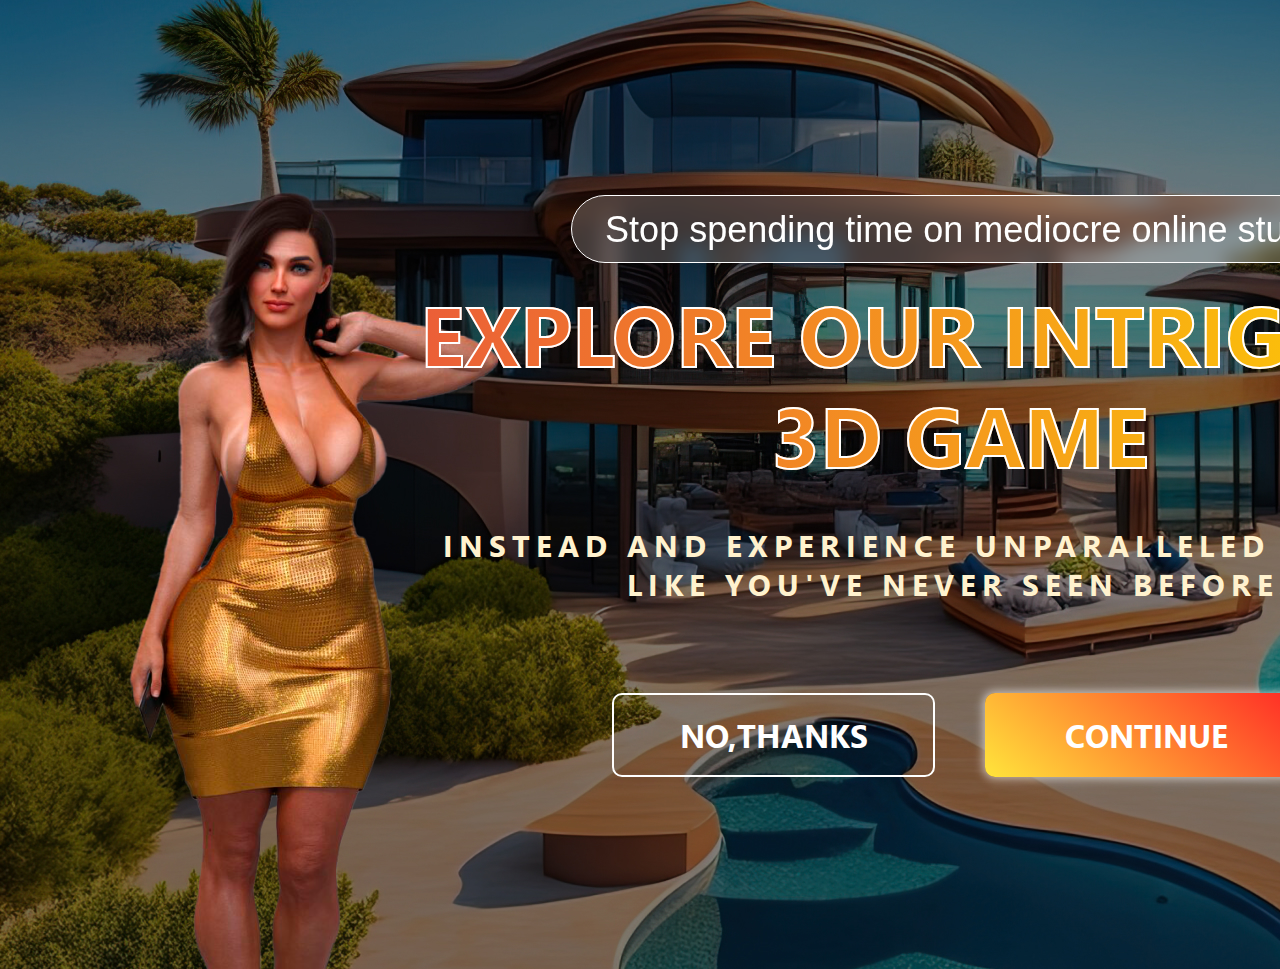
<file: index.html>
<!DOCTYPE html>
<html lang="en">
<head>
  <meta charset="UTF-8">
  <meta name="viewport" content="width=device-width, initial-scale=1.0">
  <link rel="preconnect" href="https://fonts.googleapis.com">
  <link rel="preconnect" href="https://fonts.gstatic.com" crossorigin>
  <link href="https://fonts.googleapis.com/css2?family=Raleway:wght@700&family=Roboto:wght@400;500;700&display=swap"
    rel="stylesheet">
  <link rel="stylesheet" href="https://cdnjs.cloudflare.com/ajax/libs/modern-normalize/0.6.0/modern-normalize.min.css">
  <link rel="stylesheet" href="./css/styles.css">
  <!-- <link rel="stylesheet" href="./css/media.css"> -->
  
  <title>Game</title>
</head>
<body>
  
<div class="container">
  <button id="toggleSvgButton">
<img id="svgImage" src="./images/volume.svg" alt="volume">
</button>
<div class="all">
  <div class="img_girl">
    <img class="girl_left"
    srcset=""
    src="./images/girl_left.png" alt="girl_left">
    <img class="girl_right"
    srcset=""
    src="./images/girl_right.png" alt="girl_right">
  </div>
  <div class="content">
    <h2 class="frame">Stop spending time on mediocre online stuff!</h2>
    <h1 class="explore">Explore our intriguing 3D game</h1>
    <h3 class="instead">instead and experience unparalleled pleasure like you've never seen before.</h3>
    <div class="button_variant">
    <button type="button" class="button_one">No,thanks</button>
    <button type="button" class="button_two">Continue</button>
    </div>
  </div>
</div>
</div>
<script>
  let svgImage = document.getElementById('svgImage');
let toggleSvgButton = document.getElementById('toggleSvgButton');
let firstSvgPath = './images/volume.svg';
let secondSvgPath = './images/volumeOff.svg';
let isSvgToggle = false;

toggleSvgButton.addEventListener('click', function() {
  
  if (isSvgToggle) {
    svgImage.src = firstSvgPath;
  } else {
    svgImage.src = secondSvgPath;
  }
  
  isSvgToggle = !isSvgToggle;
});
</script>
</body>

</html>
</file>
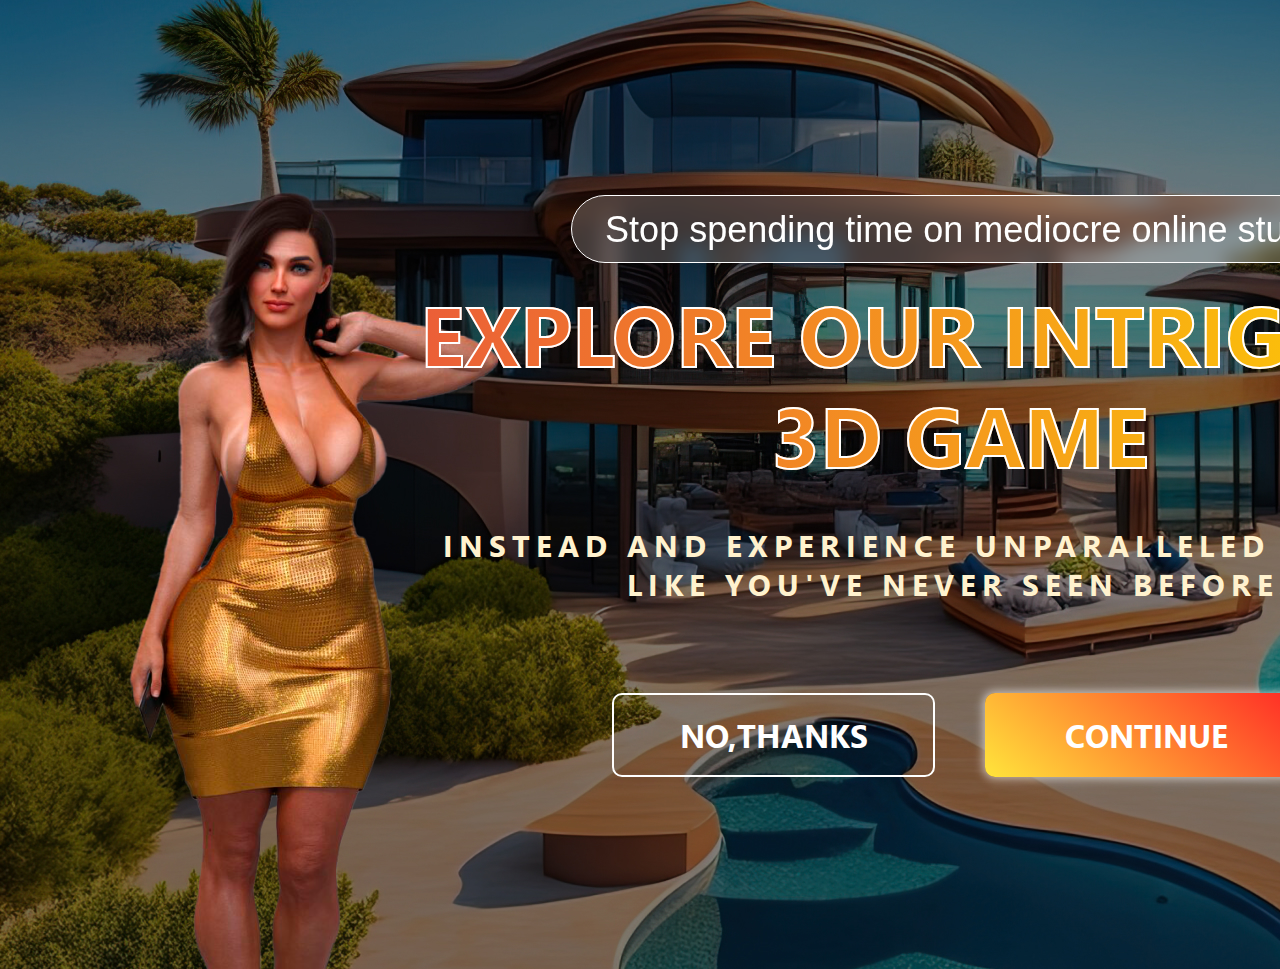
<file: indexOne.html>
<!DOCTYPE html>
<html lang="en">
<head>
  <meta charset="UTF-8">
  <meta name="viewport" content="width=device-width, initial-scale=1.0">
  <link rel="preconnect" href="https://fonts.googleapis.com">
  <link rel="preconnect" href="https://fonts.gstatic.com" crossorigin>
  <link href="https://fonts.googleapis.com/css2?family=Raleway:wght@700&family=Roboto:wght@400;500;700&display=swap"
    rel="stylesheet">
  <link rel="stylesheet" href="https://cdnjs.cloudflare.com/ajax/libs/modern-normalize/0.6.0/modern-normalize.min.css">
  <link rel="stylesheet" href="./css/styles.css">
  <link rel="stylesheet" href="./css/mediaOne.css">
  
  <title>Game</title>
</head>
<body>
  
<div class="container">
  <button id="toggleSvgButton">
<img id="svgImage" src="./images/volume.svg" alt="volume">
</button>
<div class="all">
  <div class="img_girl">
    <img class="girl_left"
    src="./images/girl_left.png" alt="girl_left">
    <img class="girl_right"
    src="./images/girl_right.png" alt="girl_right">
    <div class="girl_rightMini"></div>
  </div>
  <div class="content">
    <h2 class="frame">Stop spending time on mediocre online stuff!</h2>
    <h1 class="explore">Explore our intriguing 3D game</h1>
    <h3 class="instead">instead and experience unparalleled pleasure like you've never seen before.</h3>
    <div class="button_variant">
    <button type="button" class="button_one">No,thanks</button>
    <button type="button" class="button_two">Continue</button>
    </div>
  </div>
</div>
</div>
<script>
  let svgImage = document.getElementById('svgImage');
let toggleSvgButton = document.getElementById('toggleSvgButton');
let firstSvgPath = './images/volume.svg';
let secondSvgPath = './images/volumeOff.svg';
let isSvgToggle = false;



toggleSvgButton.addEventListener('click', function() {
  
  if (isSvgToggle) {
    svgImage.src = firstSvgPath;
  } else {
    svgImage.src = secondSvgPath;
  }
  
  isSvgToggle = !isSvgToggle;
});
</script>
</body>

</html>
</file>
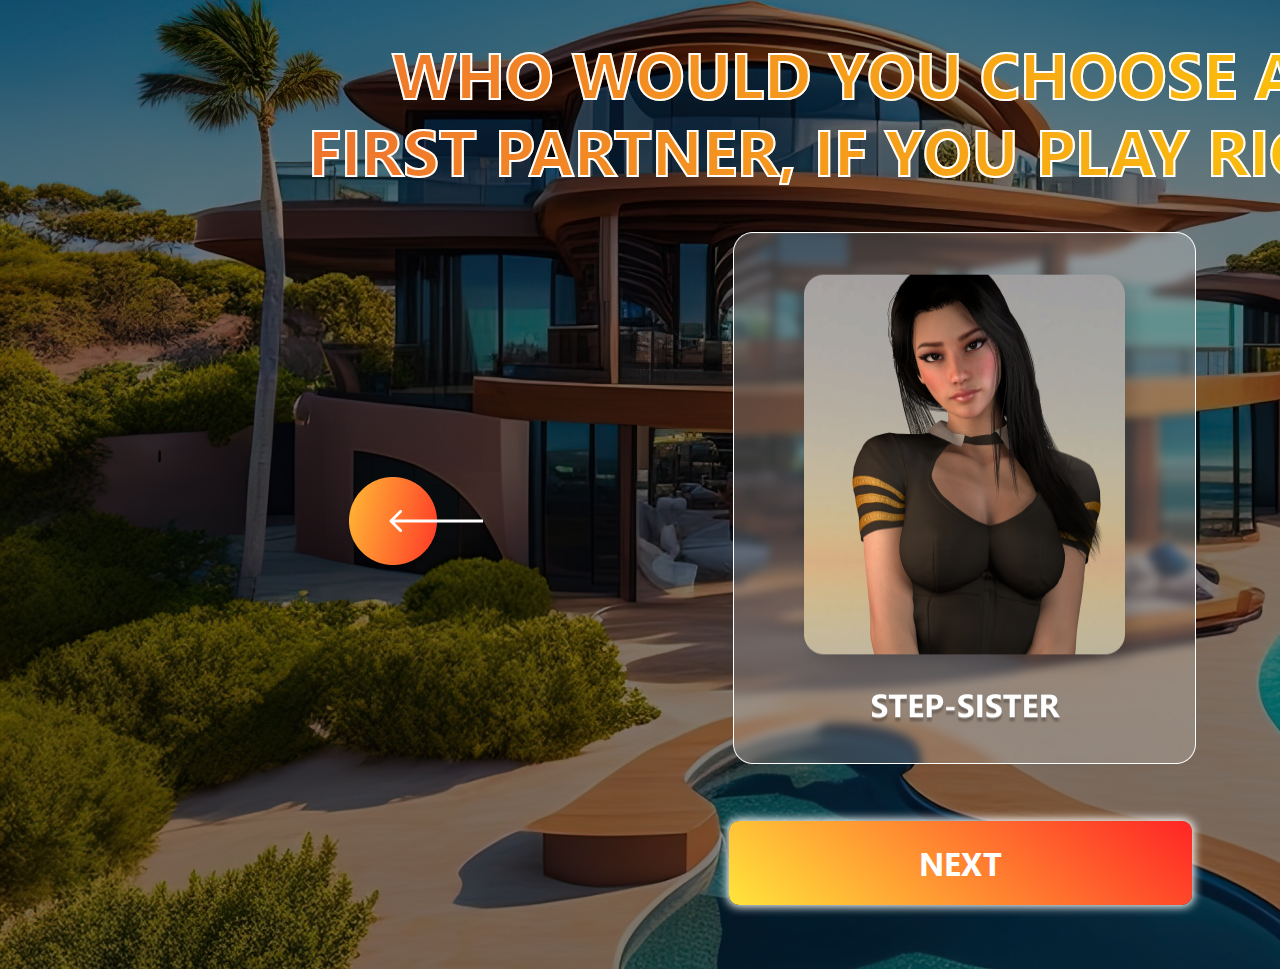
<file: indexThree.html>
<!DOCTYPE html>
<html lang="en">
<head>
  <meta charset="UTF-8">
  <meta name="viewport" content="width=device-width, initial-scale=1.0">
  <link rel="preconnect" href="https://fonts.googleapis.com">
  <link rel="preconnect" href="https://fonts.gstatic.com" crossorigin>
  <link href="https://fonts.googleapis.com/css2?family=Raleway:wght@700&family=Roboto:wght@400;500;700&display=swap"
    rel="stylesheet">
  <link rel="stylesheet" href="https://cdnjs.cloudflare.com/ajax/libs/modern-normalize/0.6.0/modern-normalize.min.css">
  <link rel="stylesheet" href="./css/styles.css">
  <link rel="stylesheet" href="./css/mediaThree.css">
  
  <title>Game</title>
</head>
<body>
  
<div class="container">
  <div class="header">
  <h1 class="who">Who Would You Choose as Your First Partner, if you play right now?</h1>
  <button id="toggleSvgButtonThree">
    <img id="svgImage" src="./images/volume.svg" alt="volume">
    </button>
  </div>
  <div class="center">
    <img class="arrow_Left"
    src="./images/arrow_Left.png" alt="arrow_Left">
    <div class="arrow_LeftMini"></div>
    <img class="group_24"
    src="./images/group_24.png" alt="group_24">
    <div class="group_24Mini"></div>
    <img class="arrow_Right"
    src="./images/arrow_Right.png" alt="arrow_Right">
    <div class="arrow_RightMini"></div>
  </div>
  <div class="style_button_three">
  <button type="button_Three" class="button_Three">Next</button>
</div>
</div>
<script>
  let svgImage = document.getElementById('svgImage');
let toggleSvgButtonThree = document.getElementById('toggleSvgButtonThree');
let firstSvgPath = './images/volume.svg';
let secondSvgPath = './images/volumeOff.svg';
let isSvgToggle = false;

toggleSvgButtonThree.addEventListener('click', function() {
  
  if (isSvgToggle) {
    svgImage.src = firstSvgPath;
  } else {
    svgImage.src = secondSvgPath;
  }
  
  isSvgToggle = !isSvgToggle;
});
</script>
</body>

</html>
</file>
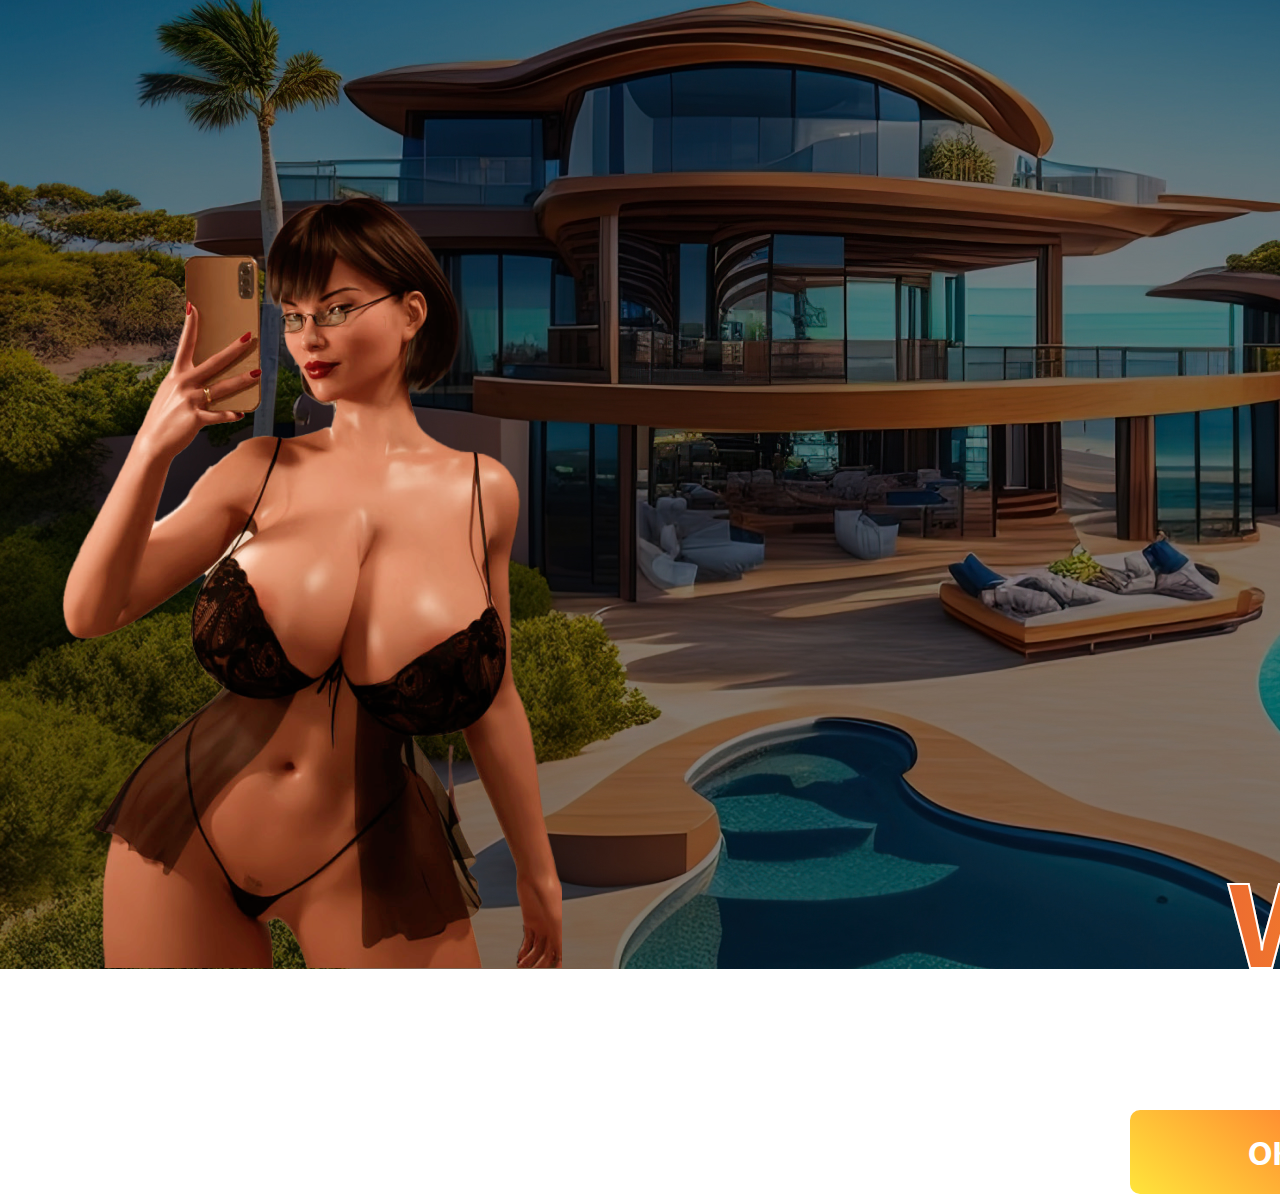
<file: indexTwo.html>
<!DOCTYPE html>
<html lang="en">
<head>
  <meta charset="UTF-8">
  <meta name="viewport" content="width=device-width, initial-scale=1.0">
  <link rel="preconnect" href="https://fonts.googleapis.com">
  <link rel="preconnect" href="https://fonts.gstatic.com" crossorigin>
  <link href="https://fonts.googleapis.com/css2?family=Raleway:wght@700&family=Roboto:wght@400;500;700&display=swap"
    rel="stylesheet">
  <link rel="stylesheet" href="https://cdnjs.cloudflare.com/ajax/libs/modern-normalize/0.6.0/modern-normalize.min.css">
  <link rel="stylesheet" href="./css/styles.css">
  <!-- <link rel="stylesheet" href="./css/media.css"> -->
  
  <title>Game</title>
</head>
<body>
  
<div class="container">
  <button id="toggleSvgButton">
    <img id="svgImage" src="./images/volume.svg" alt="volume">
    </button>
  <div class="img_girl_Two">
  <img class="girl_left_Two"
    srcset=""
    src="./images/girl_left_Two.png" alt="girl_left">
    <div class="content_Two">
    <h1 class="warning">Warning</h1>
    <h3 class="you_must">You must be at least 18 years old and comfortable with mature topics to play the game.</h3>
    <button type="button" class="button_two_continue">Ok, Continue</button>

  </div>

    <img class="girl_right_Two"
    srcset=""
    src="./images/girl_right_Two.png" alt="girl_right">
  </div>
</div>
<script>
  let svgImage = document.getElementById('svgImage');
let toggleSvgButton = document.getElementById('toggleSvgButton');
let firstSvgPath = './images/volume.svg';
let secondSvgPath = './images/volumeOff.svg';
let isSvgToggle = false;

toggleSvgButton.addEventListener('click', function() {
  
  if (isSvgToggle) {
    svgImage.src = firstSvgPath;
  } else {
    svgImage.src = secondSvgPath;
  }
  
  isSvgToggle = !isSvgToggle;
});
</script>
</body>

</html>
</file>
<file: css/styles.css>
body {
  width: 1920px;
  height: 969px;
  margin: auto;
  font-family:Nirmala ui, sans-serif;
}
@font-face {
  font-family:Nirmala ui;
  src: url(../fonts/nirmala-ui-bold_2.ttf);
  /* font-family:Nirmala ui;
  src: url(../fonts/Nirmala-ui.ttf); */
}

.container {
  /* margin: 0 auto; */
  width: 1920px;
  height: 969px;
  background-image: url(../images/screenBody.jpg);
  
}

.all {
  display: flex;
}
.img_girl {
  position: absolute;
  z-index: 0;
  display: flex;
  align-items: baseline;
}

.girl_left {
  padding: 70px 0px 0px 70px; 
}

.girl_right {
padding-left: 636px;
}

.content {
  display: flex;
  align-items: center;
  flex-direction: column;
  z-index: 1;
  padding: 91px 0px 0px 410px;
}

.frame {
  margin: 0px;
  border: 1px solid #FFFFFF;
  display: flex;
  align-items: center;
  justify-content: center;
  backdrop-filter: blur(10px);
  width: 779px;
  height: 68px;
  border-radius: 40px;
  background-color: rgb(255 255 255 / 20%);
  font-size: 36px;
  color: #FFFFFF;
  font-weight: 300;
  font-family: '../fonts/Nirmala-ui.ttf', sans-serif;
}

.explore {
  padding-top: 20px;
  margin: 0;
  width: 1100px;
  font-weight: 700;
  font-size: 84px;
  line-height: 100.8px;
  text-align: center;
  text-transform: uppercase;
  background: linear-gradient(to right, #EB5D38, #FFD600);
  -webkit-background-clip: text;
  color: transparent;
  
  -webkit-text-stroke: 2px #FFFFFF;
}

.instead {
  padding-top: 40px;
  margin: 0;
  width: 1100px;
  color: #FFF2CE;
  text-transform: uppercase;
  font-size: 30px;
  line-height: 39.2px;
  letter-spacing: 0.2em;
  text-align: center;
}

.button_variant {
  display: flex;
  padding-top: 90px;
}

  .button_one {
  font-weight: 700;
  border-radius: 10px;
  width: 323px;
  height: 84px;
  border: 2px solid #FFFFFF;
  font-size: 32px;
  text-transform: uppercase;
  background: transparent;
  
  
  cursor: pointer;
  color: #FFFFFF;
}

.button_one:hover {
  /* backdrop-filter: blur(20px); */
  background-color: rgba(56, 55, 55, 0.94);
  box-shadow: 0px 0px 10px 2px rgb(255, 255, 255);

  /* background-color: hsla(0, 0%, 0%, 0.635); */
}



.button_two {
  font-weight: 700;
  border-radius: 10px;
  width: 323px;
  height: 84px;
  /* border: 2px solid #FFFFFF; */
  border: none;
  font-size: 32px;
  text-transform: uppercase;
  background: transparent;
  margin-left: 50px;
  
  
  cursor: pointer;
  color: #FFFFFF;
  background: linear-gradient(40deg, #FFE53B, #FF2525);
  box-shadow: 0px 0px 10px 2px rgba(255, 255, 255, 0.6);
}

.button_two:hover {
  /* backdrop-filter: blur(20px); */
  border: none;
  background-color: rgba(56, 55, 55, 0.94);
  /* box-shadow: 0px 0px 10px 2px rgb(0, 0, 0); */
  background: linear-gradient(40deg, #FFE53B, #FF2525);
  box-shadow: inset 0 0 20px 5px rgba(0, 0, 0, 0.5);
}

#toggleSvgButton {
  background: url(../images/volume.svg);
  border: none;
  background: transparent;
  cursor: pointer;
  padding: 49px 74px 0px 1794px;
}


#toggleSvgButtonThree {
  background: url(../images/volume.svg);
  border: none;
  background: transparent;
  cursor: pointer;
  padding: 48px 74px 0px 179px;
}


.img_girl_Two {
  position: absolute;
  z-index: 0;
  display: flex;
  align-items: baseline;
}


.girl_left_Two {
  padding: 52px 0px 0px 39px;
}

.girl_right_Two {
  padding: 0px 0px 0px 764px;
}

.content_Two {
  z-index: 1;
  padding: 157px 0px 0px 568px;
}

.warning {
margin: 0;
width: 785px;
font-weight: 700;
font-size: 120px;
line-height: 120px;
text-align: center;
text-transform: uppercase;
background: linear-gradient(to right, #EB5D38, #FFD600);
-webkit-background-clip: text;
color: transparent;
-webkit-text-stroke: 2px #FFFFFF;
}

.you_must {
  padding-top: 40px;
  font-weight: 400;
  width: 785px;
  color: #FFFFFF;
  text-align: center;
  font-size: 32px;
  line-height: 44.8px;
  margin: 0;
  font-family: '../fonts/Nirmala-ui.ttf', sans-serif;
}

.button_two_continue {
  font-weight: 700;
  border-radius: 10px;
  width: 463px;
  /* border: 2px solid #FFFFFF; */
  font-size: 32px;
  text-transform: uppercase;
  height: 84px;
  cursor: pointer;
  color: #FFFFFF;
  border: none;
  /* background-color: rgba(56, 55, 55, 0.94); */
  box-shadow: 0px 0px 10px 2px rgb(255, 255, 255);
  background: linear-gradient(40deg, #FFE53B, #FF2525);
}

.style_button {
  padding: 120px 0px 0px 161px;
}

.button_two_continue:hover {
  box-shadow: 0px 0px 10px 2px rgb(0, 0, 0);
}

.header {
  display: flex;
  align-items: flex-start;
}

.who {
  margin: 0;
  padding: 35px 0px 0px 305px;
  font-weight: 700;
  font-size: 64px;
  line-height: 76.8px;
  text-align: center;
  text-transform: uppercase;
  background: linear-gradient(to right, #EB5D38, #FFD600);
  -webkit-background-clip: text;
  color: transparent;
  -webkit-text-stroke: 2px #FFFFFF;
}

.center {
  padding: 43px 0px 0px 0px;
  display: flex;
  /* align-items: center; */
  /* width: 463px; */
}

.arrow_Left {
padding: 245px 0px 191px 345px;
}

.group_24 {
  padding: 0px 0px 0px 250px;
}

.arrow_Right {
  padding: 245px 0px 191px 250px;
  }

  .button_Three {
  font-weight: 700;
  border-radius: 10px;
  width: 463px;
  /* border: 2px solid #FFFFFF; */
  font-size: 32px;
  text-transform: uppercase;
  height: 84px;
  cursor: pointer;
  color: #FFFFFF;
  border: none;
  line-height: 32px;
  /* background-color: rgba(56, 55, 55, 0.94); */
  box-shadow: 0px 0px 10px 2px rgb(255, 255, 255);
  background: linear-gradient(40deg, #FFE53B, #FF2525);
  }

  .button_Three:focus {
    box-shadow: inset 0 0 20px 5px rgba(0, 0, 0, 0.5);

  }

  .style_button_three {
  display: flex;
  justify-content: center;
  padding: 57px 0px 0px 0px;
  }
</file>
<file: css/mediaOne.css>
@media screen and (max-width: 360px) {
  body {
    width: 360px;
    height: 540px;
  }
}


@media screen and (max-width: 360px) {
  .container {
    min-height: 359px;
    background-image: url(../images/screenBodyMini.png);
    background-repeat: no-repeat;
    width: 360px;
    height: 543px;
  }
  #toggleSvgButton {
    /* padding: 25px 11px 10px 319px; */
    padding: 18px 11px 10px 310px;
    position: absolute;
    /* padding: 0; */
    /* transform: scale(0.5); */
  }
  #svgImage {
    /* padding: 25px 11px 10px 319px; */
    transform: scale(0.6);
    
  }
  
}

@media screen and (max-width: 360px) {
  .all {
    min-height: 359px;
    display: flex;
    justify-content: center;
  }
  .girl_left {
    display: none;
  }
  .girl_right {
    display: none;
  }
  
  .girl_rightMini {
  background-image: url(../images/girl_rightMini.png);
  width: 244px;
  height: 361px;
  margin: 181px 0px 0px 0px;
  }

  .content {
    padding: 20px 0px 0px 0px;
  }

  .frame {
    width: 258px;
    height: 50px;
    font-size: 16px;
    font-weight: 400;
    text-align: center;
  }

  .explore {
    padding-top: 10px;
    width: 308px;
    /* height: 58px; */
    font-size: 24px;
    line-height: 28.8px;
    -webkit-text-stroke: 1px #FFFFFF;
  }

  .instead {
    width: 308px;
    font-size: 12px;
    line-height: 14.4px;
    padding-top: 10px;
    letter-spacing: 0.2em;
  }

  .button_variant {
  display: flex;
  flex-direction: column-reverse;
  padding-top: 207px;
  }

  .button_one {
    width: 330px;
    height: 56px;
    margin-top: 10px;
    border: 1px solid #FFFFFF;
    font-size: 24px;
  }
  .button_two {
    margin: 0;
    width: 330px;
    height: 56px;
    box-shadow: none;
    font-size: 24px;
  }
}
</file>
<file: css/mediaThree.css>
@media screen and (max-width: 360px) {
  body {
    width: 360px;
    height: 540px;
  }
}


@media screen and (max-width: 360px) {
  .container {
    background-image: url(../images/screenBodyMini.png);
    background-repeat: no-repeat;
    width: 360px;
    height: 543px;
  }

.header {
padding: 20px 0px 0px 26px;
}

.who {
  width: 308px;
  font-size: 24px;
  line-height: 28.8px;
  padding: 0;
  -webkit-text-stroke: 1px #FFFFFF;
}

  #toggleSvgButtonThree {
    padding: 0px 0px 0px 279px;
    position: absolute;
    margin-top: -7px;
  }
  #svgImage {
    transform: scale(0.6);
  }
  
  .center {
    padding: 20px 0px 0px 0px;
    display: flex;
    justify-content: space-between;
    }
    
    .arrow_Left {
      display: none;
    }
    
    .group_24 {
      /* width: 225px;
      height: 278px; */
      display: none;
    }
    
    .arrow_Right {
      display: none;
    }
    
    .arrow_LeftMini {
      background-image: url(../images/arrow_LeftMini.png);
      width: 51px;
      height: 45px;
      margin: 121px 0px 0px 11px;
    }
    
    .arrow_RightMini {
      background-image: url(../images/arrow_RightMini.png);
      width: 51px;
      height: 45px;
      margin: 121px 11px 0px 0px;
    }
    
    .group_24Mini {
      background-image: url(../images/group_24Mini.png);
      width: 225px;
      height: 278px;
    }
    
    .style_button_three {
    padding: 20px 0px 0px 0px;
    }
    
    .button_Three {
    width: 330px;
    height: 56px;
    font-size: 24px;
    line-height: 24px;
    border-radius: 5px;
    box-shadow: 0px 0px 10px 2px rgb(255, 255, 255, 40%);
    
    }
}
</file>
